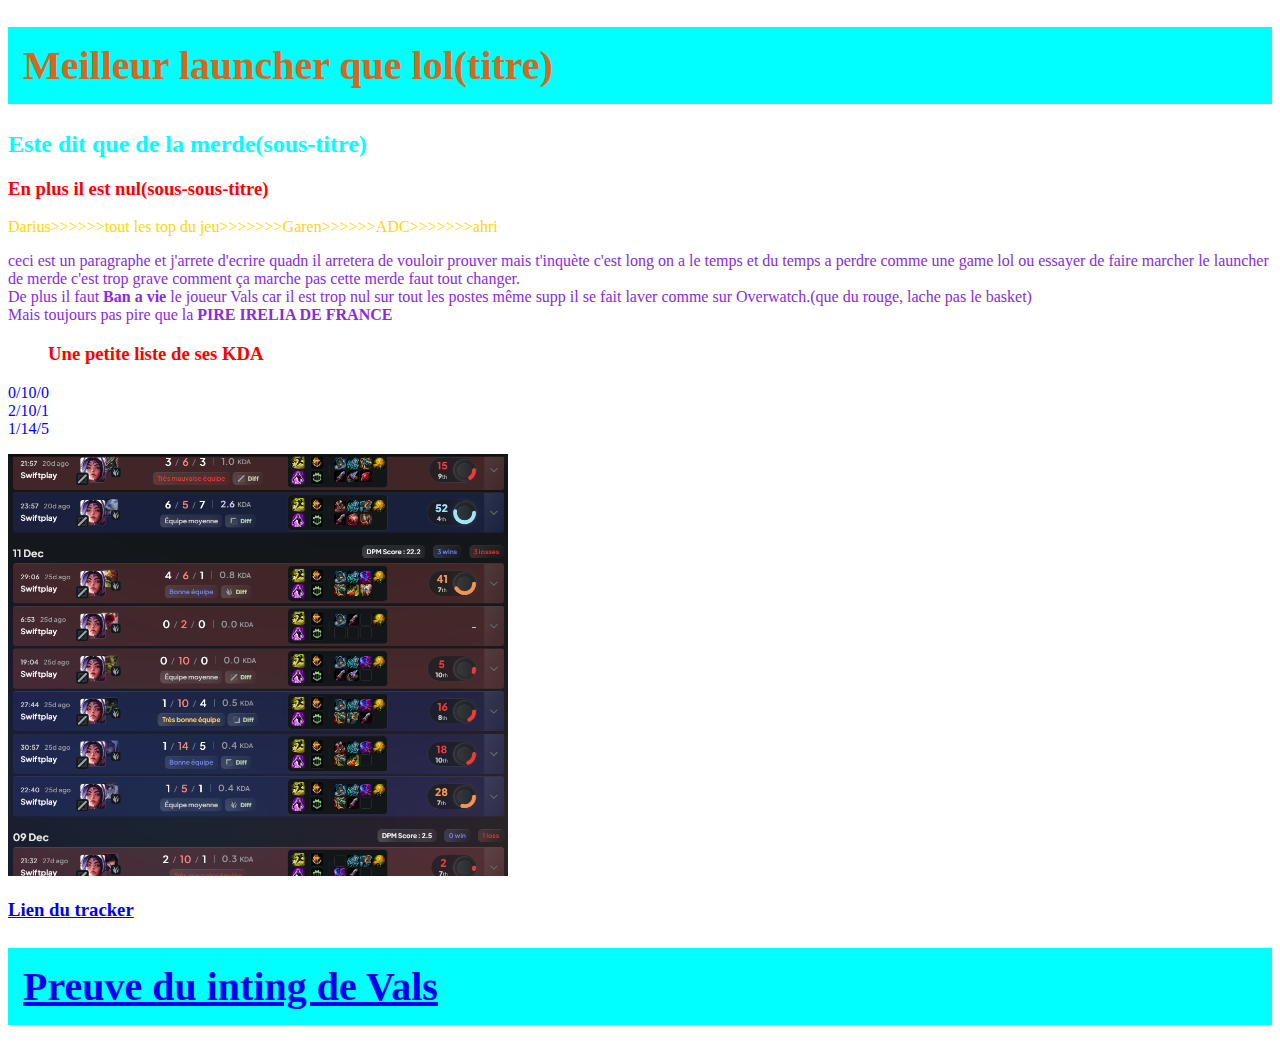
<file: index.html>
<!DOCTYPE html>
<html lang="fr">
<head>
    <meta charset="UTF-8">
    <meta name="viewport" content="Width=device-width, intital-scale=1.0">
    <title>LOL>>>>>autres</title>
    <link rel="stylesheet" href="style.css">
</head>

<body>
<h1>Meilleur launcher que lol(titre)</h1>
<h2>Este dit que de la merde(sous-titre)</h2>
<h3>En plus il est nul(sous-sous-titre)</h3>
<balise>Darius>>>>>>tout les top du jeu>>>>>>>Garen>>>>>>ADC>>>>>>>ahri</Bbalise>
<P>ceci est un paragraphe et j'arrete d'ecrire quadn il arretera de vouloir prouver mais t'inquète c'est long
    on a le temps et du temps a perdre comme une game lol ou essayer de faire marcher le launcher de merde c'est trop grave 
    comment ça marche pas cette merde faut tout changer.<br>
     De plus il faut <strong>Ban a vie</strong> le joueur Vals car il est trop nul sur tout les postes
    même supp il se fait laver comme sur Overwatch.(que du rouge, lache pas le basket)<br>
    Mais toujours pas pire que la <strong>PIRE IRELIA DE FRANCE</strong><br>
    <ul><h3>Une petite liste de ses KDA</h3></ul>
    <li>0/10/0</li>
    <li>2/10/1</li> 
    <li>1/14/5</li> 
    
</P>
<img src="KDA Irelia.png" alt="Une petite preuve">
<br>
<h3><a href="https://dpm.lol/1L0V3B00B13S-1208">Lien du tracker</a></h3>
<h1><a href="KDAVals.html">Preuve du inting de Vals</a></h1>


</body>
</html>
</file>
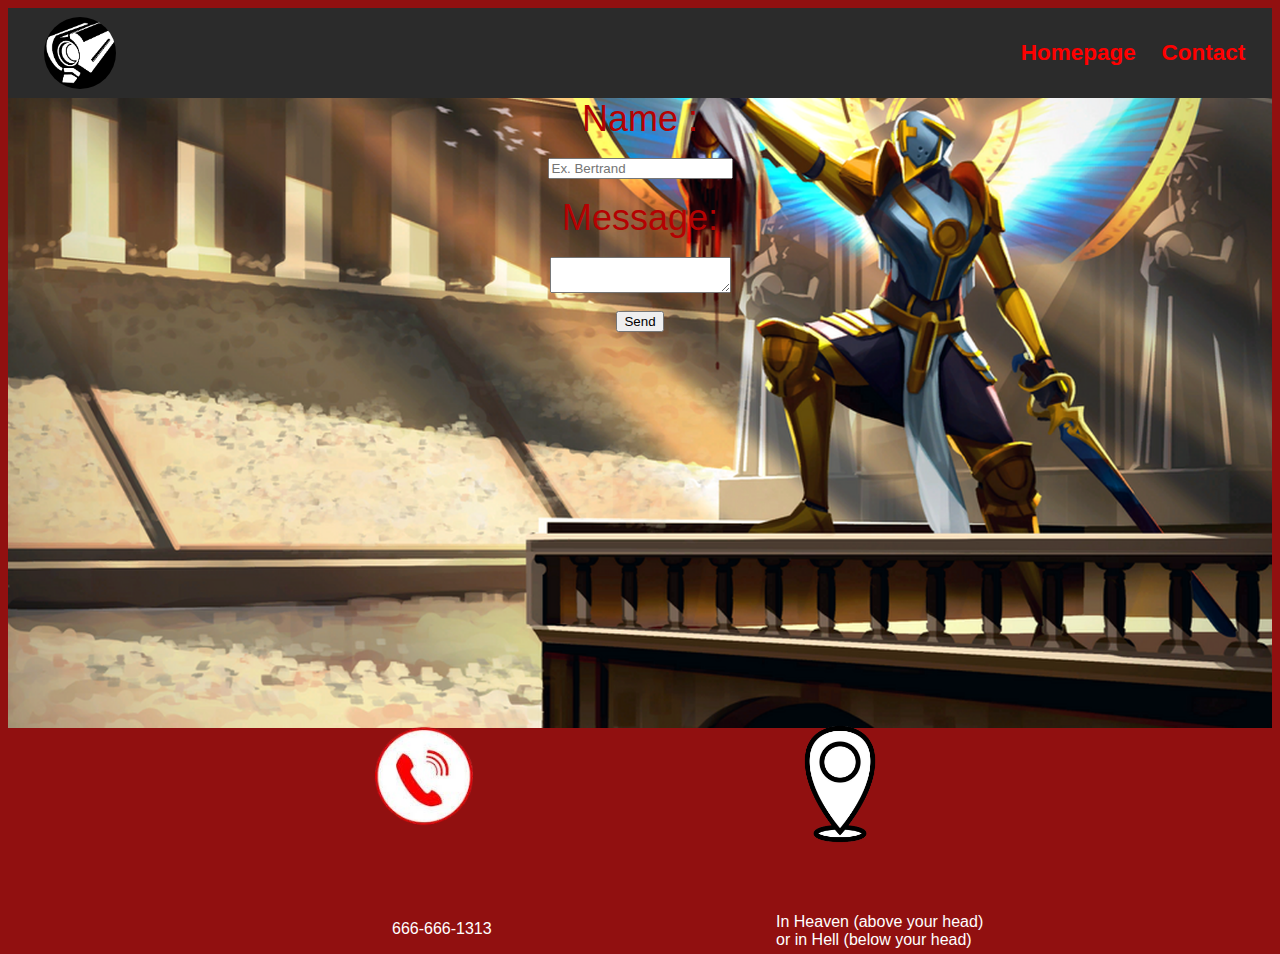
<file: contact.html>
<!DOCTYPE html>
<html lang="fr">
<head>
    <meta charset="UTF-8">
    <meta name="viewport" content="width=device-width, initial-scale=1.0">
    <title>Portfolio</title>
    <link rel="stylesheet" href="style_contact.css">
</head>

<body>
    <header>
        <nav class="navbar">
            <img class="logo" src="ultakill logo.png" alt="Logo">
            <a class="a1" href="site.html">Homepage</a>
            
            <a class="a2" href="contact.html">Contact</a>
        </nav></.navbar>

    <section class="box">
            <form action="">
             <label for="name">Name :</label>
                <input id="name" type="text" placeholder="Ex. Bertrand">
                <p id="name-error" class="error hidden">You must fill the name for the will of God!</p>
                <label for="message">Message:</label>
                <textarea name="" id="message"></textarea>
                <input type="submit" value="Send">
            </form>
    </section>
    </header>
    
    <image class="call" src="appelle-removebg-preview.png" alt="call"></image>
    <image class="loca" src="local.png" alt="loca"></image>

    <p class="locaspeech">In Heaven (above your head) <br> or in Hell (below your head)</p>
    <p class="callspeech">666-666-1313</p>
    
    <script src="contact.js"></script>
</body>
</html>
</file>
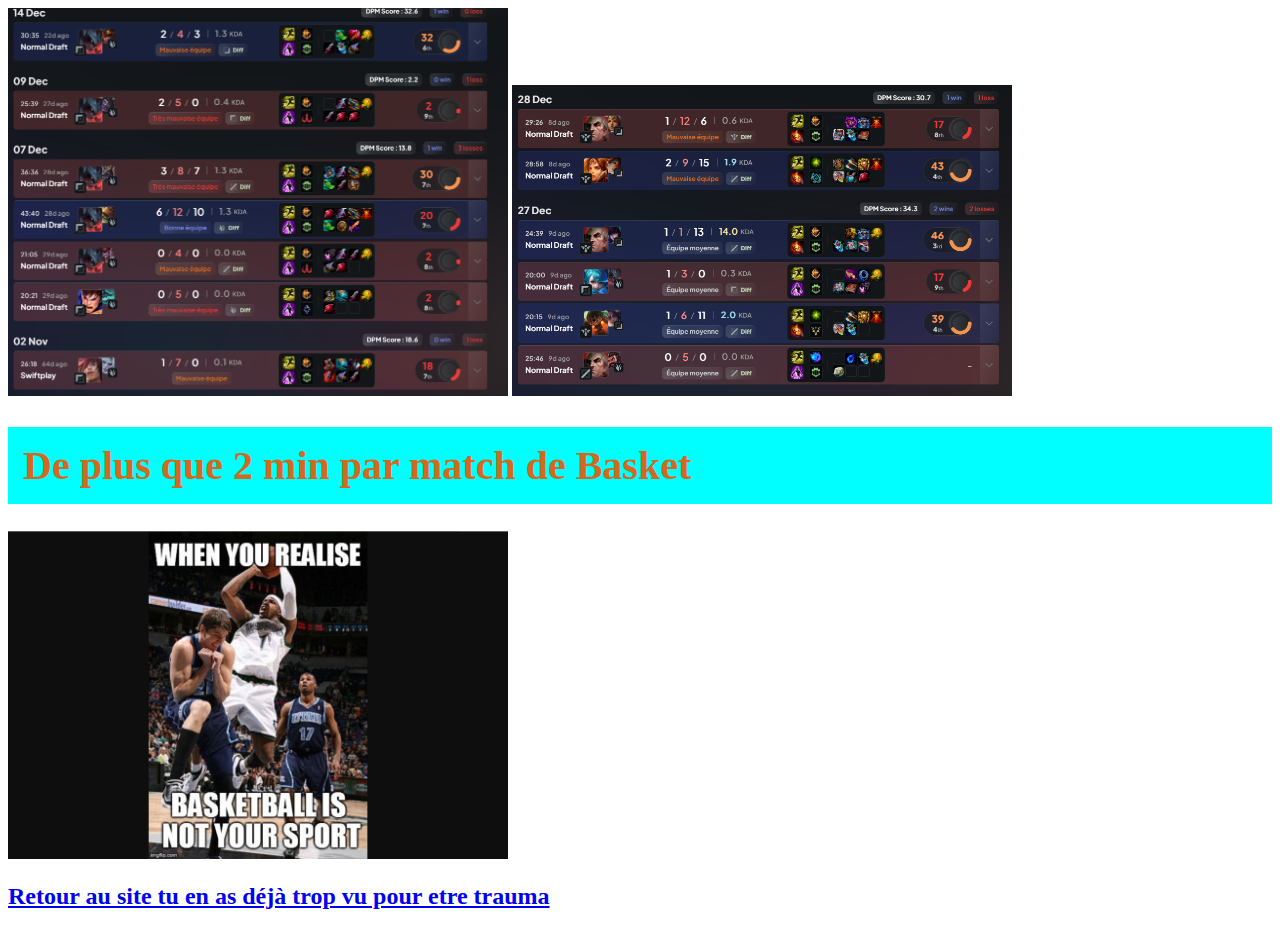
<file: KDAVals.html>
<!DOCTYPE html>
<html lang="fr">
<head>
    <meta charset="UTF-8">
    <meta name="viewport" content="Width=device-width, intital-scale=1.0">
    <title>LOL>>>>>autres</title>
    <link rel="stylesheet" href="style.css">
</head>

<body>
<img src="KDA Vals 1.png" alt="">
<img src="KDA Vals 2.png" alt="">
<H1>De plus que 2 min par match de Basket</H1>
<img src="Este Basket.jpeg" alt="">
<br>
<h2><a href="index.html">Retour au site tu en as déjà trop vu pour etre trauma</a></h2>

</body>
</html>
</file>
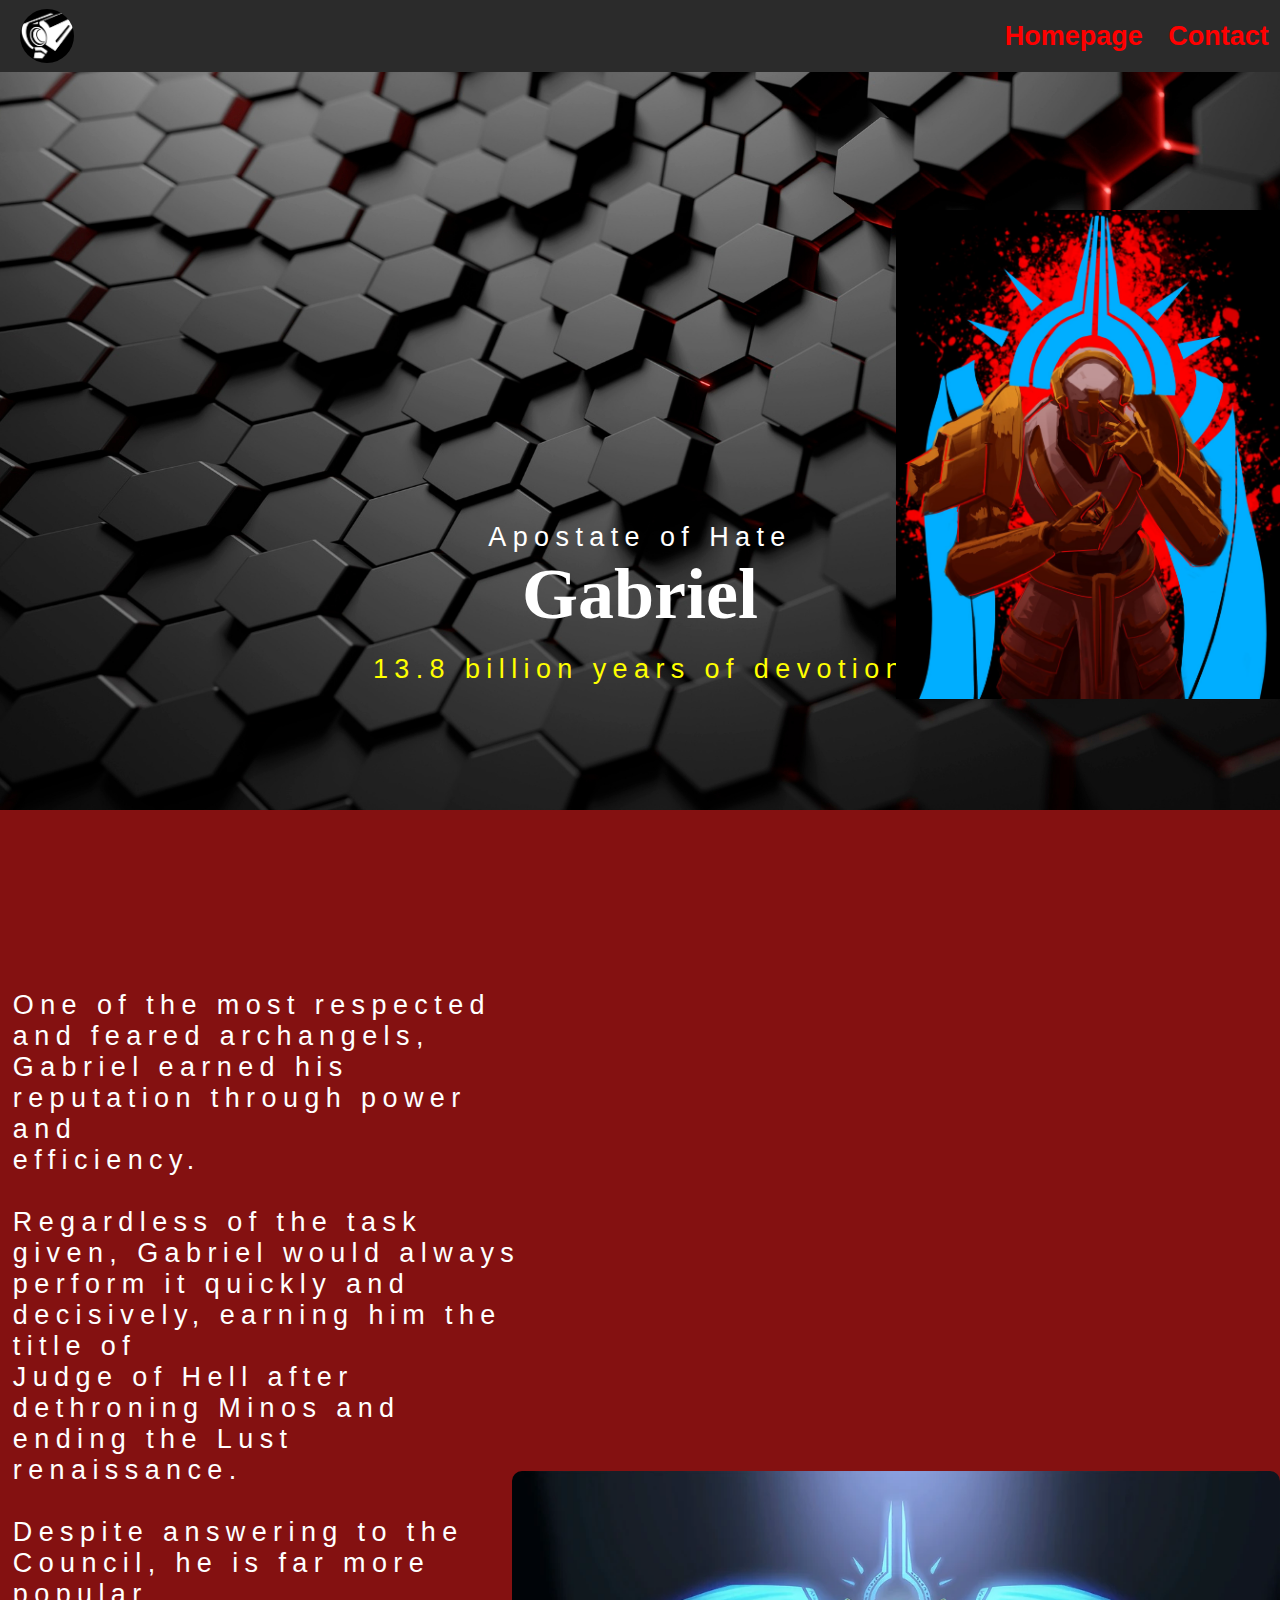
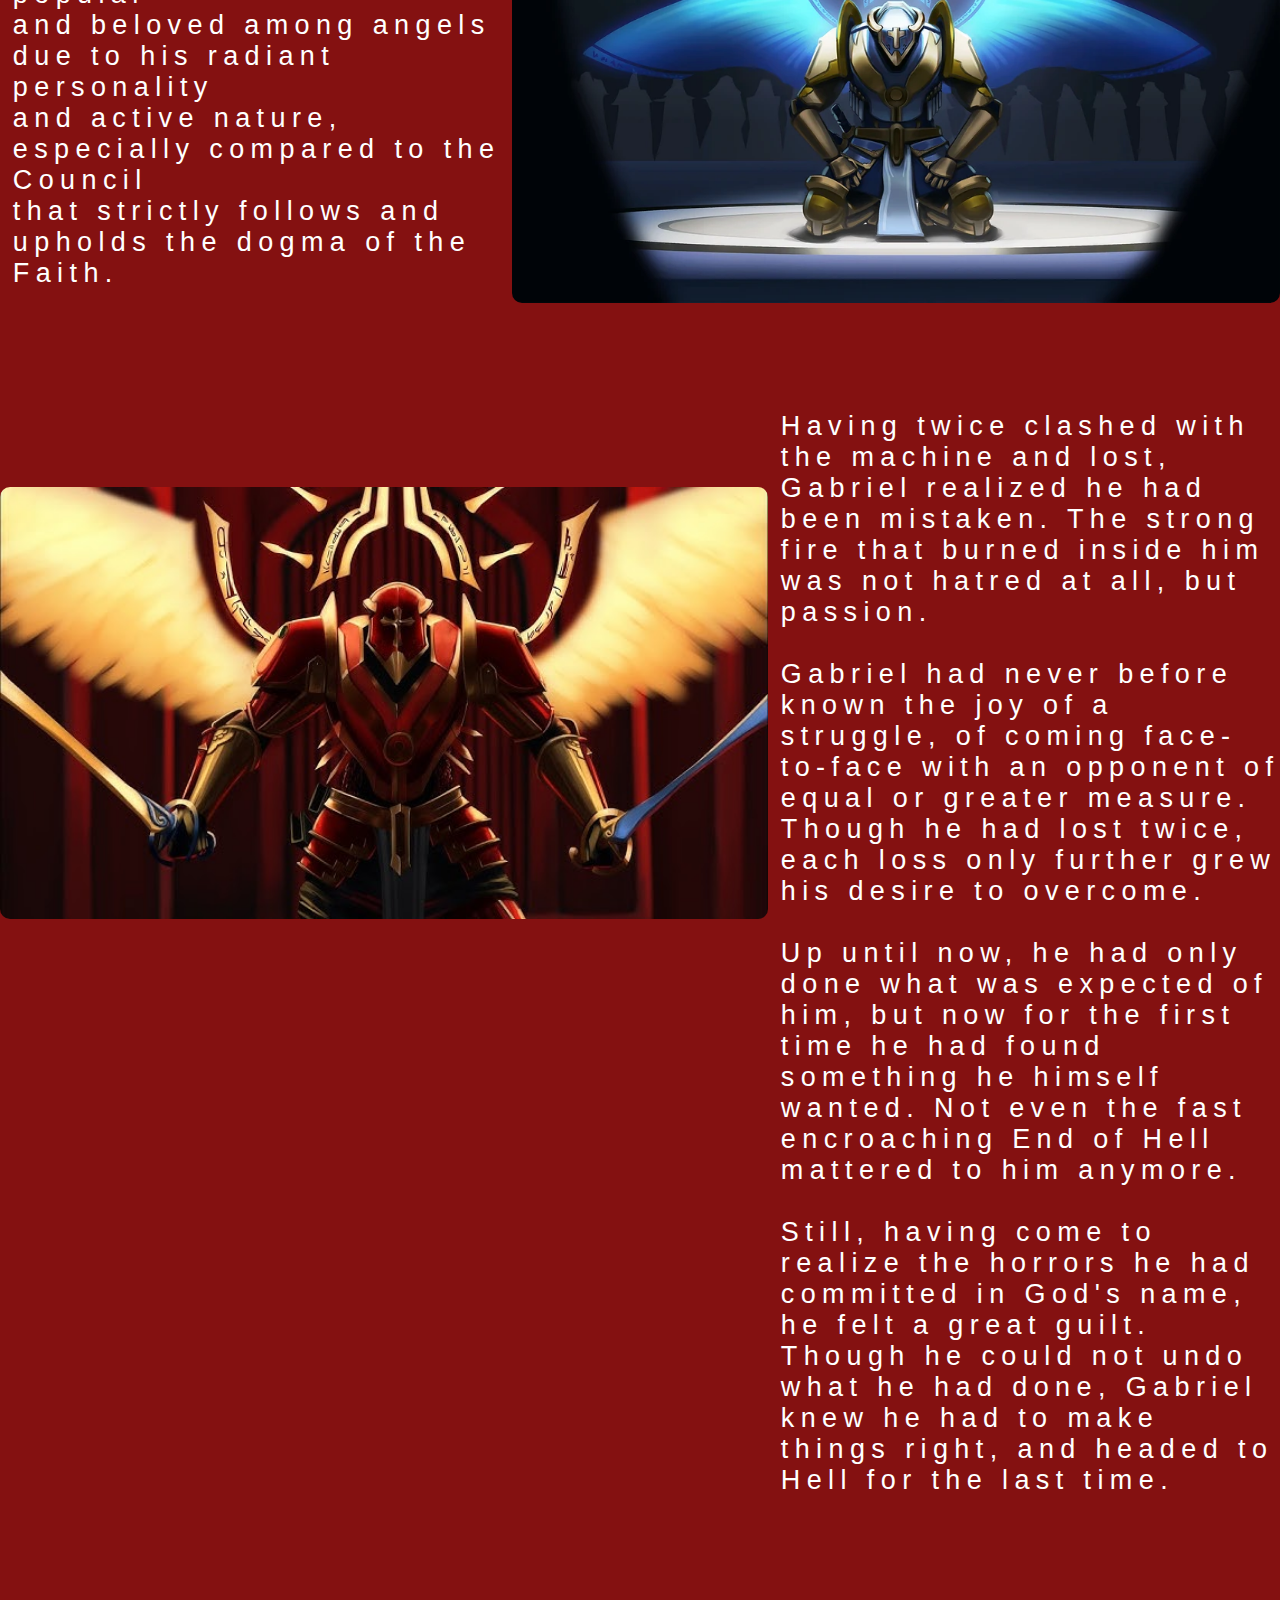
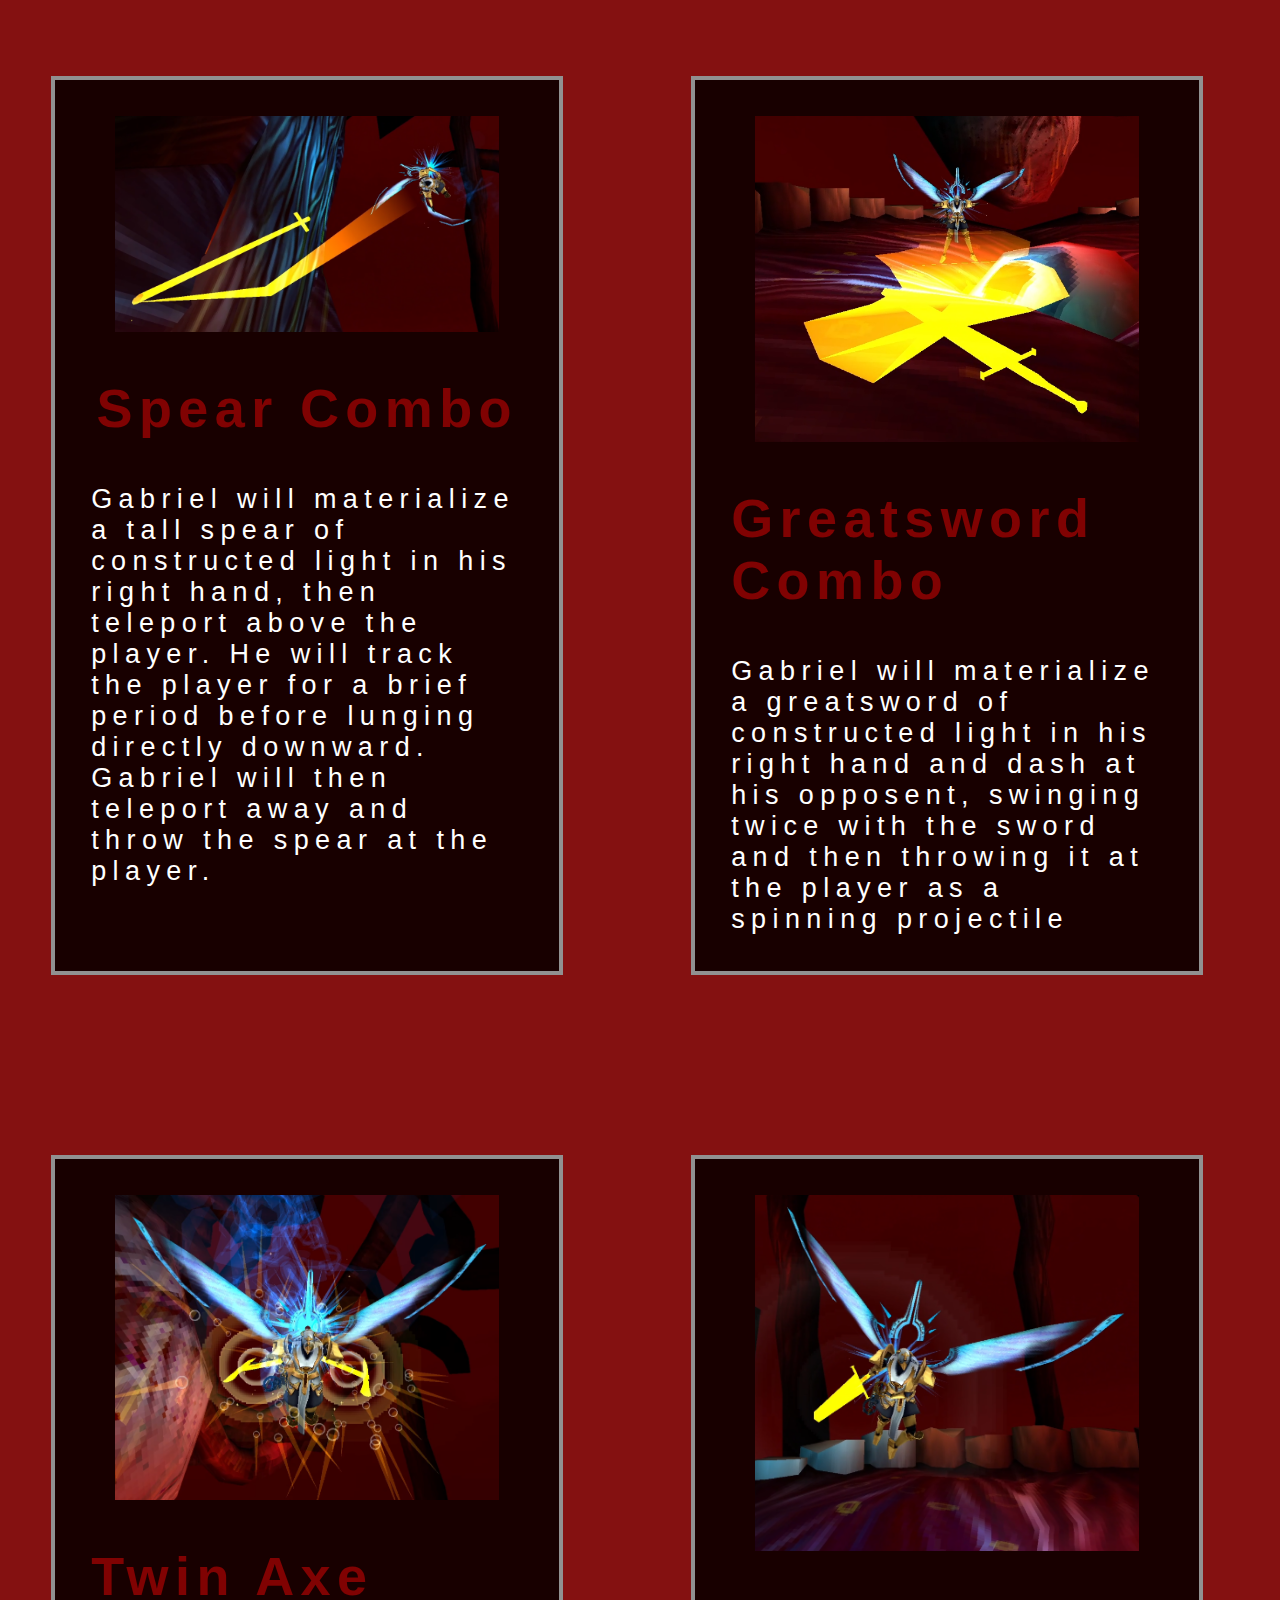
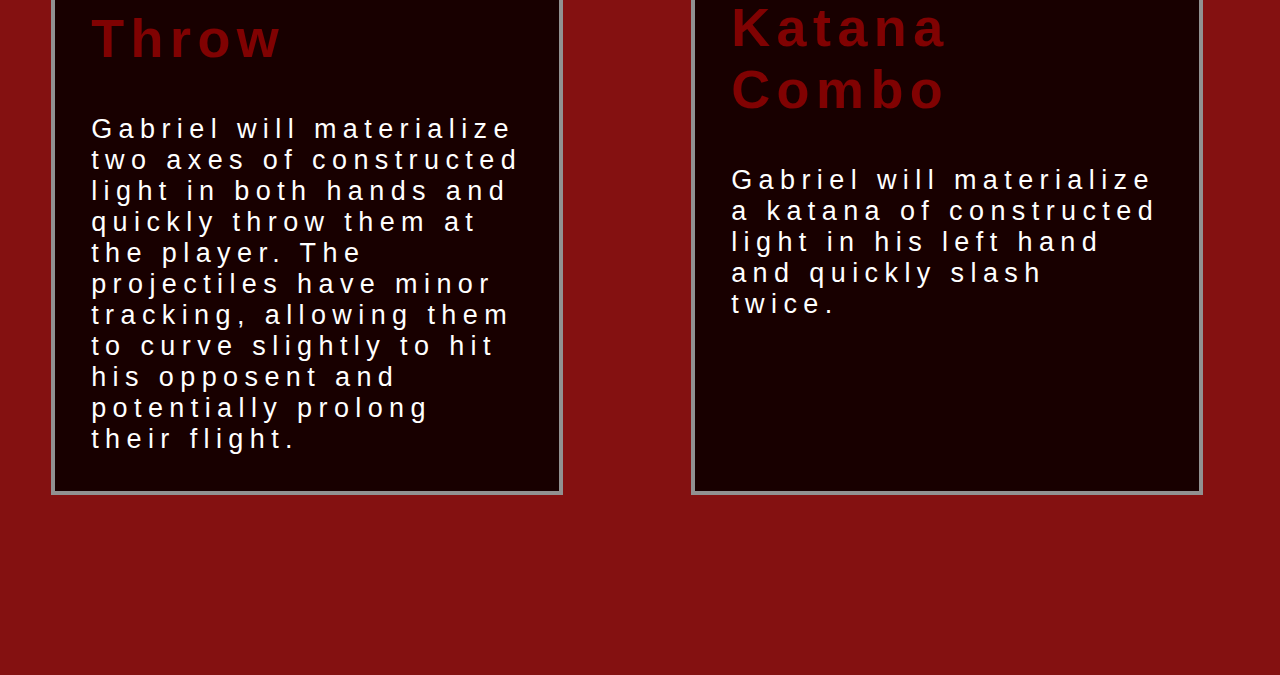
<file: site.html>
<!DOCTYPE html>
<html lang="en">
<head>
    <meta charset="UTF-8">
    <meta name="viewport" content="width=device-width, initial-scale=1.0">
    <title>Gabriel</title>
    <link rel="stylesheet" href="style_site.css">
</head>

<body>
    <header class="header">
        <nav class="navbar">
            <img class="logo" src="ultakill logo.png" alt="Logo">
            <a class="a1" href="site.html">Homepage</a>
            
            <a class="a2" href="contact.html">Contact</a>
        </nav>
        
        <div class="main-title">
            <p>Apostate of Hate</p>
            <h1>Gabriel</h1>
            <p class="subtitle">13.8 billion years of devotion</p>
        </div>

        <div class="image">
            <img class="photo" src="Fj3lh_bXoAMja4g.jpg" alt="photo">

        </div>
    </header>

    <section class="Gabriel">
        
        <div class="Gabriel">
            <p class="hellspeech">One of the most respected and feared archangels, <br> Gabriel earned his reputation through power and <br> efficiency.<br> <br> Regardless of the task given, Gabriel would always <br> perform it quickly and decisively, earning him the title of <br> Judge of Hell after dethroning Minos and ending the Lust <br> renaissance. <br> <br>

Despite answering to the Council, he is far more popular <br> and beloved among angels due to his radiant personality <br> and active nature, especially compared to the Council <br> that strictly follows and upholds the dogma of the Faith.</p>
            <image class="hell" src="gabriel judge of hell.png" alt="hell">
        </div>

        
        <div class="Gabriel">
            <image class="hate" src="gabriel Apostate of Hate.jpg" alt="hate">
        </div>

        <p class="hatespeech">Having twice clashed with the machine and lost, Gabriel realized he had been mistaken. The strong fire that burned inside him was not hatred at all, but passion. <br> <br> Gabriel had never before known the joy of a struggle, of coming face-to-face with an opponent of equal or greater measure. Though he had lost twice, each loss only further grew his desire to overcome. <br> <br> Up until now, he had only done what was expected of him, but now for the first time he had found something he himself wanted. Not even the fast encroaching End of Hell mattered to him anymore. <br> <br> Still, having come to realize the horrors he had committed in God's name, he felt a great guilt. Though he could not undo what he had done, Gabriel knew he had to make things right, and headed to Hell for the last time.</p>
    </section>

    <section class="cards-container">
        
        <div class="card">
            <img class="attaque" src="attaque_lance.png" alt="attaque">
            <h3>Spear Combo</h3>
            <p>Gabriel will materialize a tall spear of constructed light in his right hand, then teleport above the player. He will track the player for a brief period before lunging directly downward. Gabriel will then teleport away and throw the spear at the player.</p>
        </div>

        <div class="card">
            <img class="attaque" src="attaque_epee.png" alt="attaque">
            <h3>Greatsword Combo</h3>
            <p>Gabriel will materialize a greatsword of constructed light in his right hand and dash at his opposent, swinging twice with the sword and then throwing it at the player as a spinning projectile</p>
        </div>

    </section>

    <section class="cards-container">

         <div class="card">
            <img class="attaque" src="attaque_hache.png" alt="attaque">
            <h3>Twin Axe Throw</h3>
            <p>Gabriel will materialize two axes of constructed light in both hands and quickly throw them at the player. The projectiles have minor tracking, allowing them to curve slightly to hit his opposent and potentially prolong their flight.</p>
        </div>

        <div class="card">
            <img class="attaque" src="attaque_charge.png" alt="attaque">
            <h3>Katana Combo</h3>
            <p>Gabriel will materialize a katana of constructed light in his left hand and quickly slash twice.</p>
        </div>
    </section>

    <script src="truc.js"></script>
</body>
</html>
</file>
<file: style.css>
p{
    color:blueviolet
}
h1{
    font-size: 40px;
    color:chocolate;
    padding: 15px;
    background-color: aqua;
}

H2{
    color:aqua
}
li{
    color:blue 
}
balise{
    color:gold
}

h3{
    color:red
}
img{
    width: 500px;
}
</file>
<file: style_contact.css>
.error {
    color: rgb(236, 0, 0);
    font-weight: bold;
    letter-spacing: normal;
    font-size: 3vh; /* Adapté à la hauteur */
}

.hidden {
    display: none;
}

header {
    height: 80vh;
    background-color: rgba(163, 163, 163, 0.938);
    background-image: url(image_upscaled.png);
    background-size: cover; /* Recommandé pour les images de fond */
}

body {
    font-family: sans-serif;
    background-color: rgba(138, 0, 0, 0.938);
    overflow-x: hidden; /* Évite le scroll horizontal dû aux grandes marges */
}

form {
    display: flex;
    flex-direction: column;
    align-items: center;
    gap: 2vh;
    margin-bottom: 25vh;
}

.logo {
    width: 8vh; /* Proportionnel à la hauteur */
    height: 8vh;
    border-radius: 100%;
    margin: 1vh;
}

.navbar {
    padding-top: 0vh;
    display: flex;
    align-items: center;
    justify-content: center;
    font-size: 2.5vh;
    gap: 10vw; /* Espace proportionnel à la largeur de l'écran */
    background-color: rgb(43, 43, 43);
}

.box{
    font-size: 4vh;
    color: rgb(180, 2, 2);
}

a {
    color: rgb(255, 0, 0);
    font-weight: bold;
    text-decoration: none;
}

a:hover{
    color: white;
}

/* --- Ajustement des grandes marges --- */

.a1 {
    margin-right: -8vw;
    margin-left: 60vw; /* Équivalent adaptatif de 1000px sur grand écran */
}

.loca {
    width: 10vw; /* Environ 250px sur écran standard */
    height: auto;
    margin-left: 60vw;
    margin-top: -70vh;
    margin-bottom: 5vh;
}

.call {
    width: 15vw;
    height: auto;
    margin-left: 25vw;
    margin-top: -5vh;
}

.locaspeech {
    margin-left: 60vw; /* Équivalent adaptatif de 1275px */
    color: white;
}

.callspeech {
    margin-top: -5vh;
    margin-left: 30vw;
    color: white;
}
</file>
<file: style_site.css>
* {
    box-sizing: border-box;
    margin: 0;
    padding: 0;
}

body {
    font-family: sans-serif;
    background-color: rgba(124, 1, 1, 0.938);
    overflow-x: hidden; /* Empêche le défilement horizontal si un élément dépasse */
}

.header {
    height: 90vh;
    background-image: url(background.jpg);
    background-color: rgba(92, 92, 92, 0.938);
    background-size: cover;
}

.logo {
    width: 6vh; /* Proportionnel à la hauteur de l'écran */
    height: 6vh;
    border-radius: 100%;
    margin: 1vh;
}

.navbar {
    padding-top: 0px;
    display: flex;
    align-items: center;
    justify-content: center;
    font-size: 3vh; /* Texte qui s'adapte à la hauteur */
    gap: 12vw;     /* Espace proportionnel à la largeur */
    background-color: rgb(43, 43, 43);
    
}

a {
    color: rgb(255, 0, 0);
    font-weight: bold;
    text-decoration: none;
}

a:hover{
    color: white;
}

p, h1 {
    color: white;
}

h1 {
    font-family: serif;
    font-size: 8vh;
}

p {
    font-size: 3vh;
    letter-spacing: 0.5vw;
}

h3{
    font-size: 6vh;
    letter-spacing: 0.5vw;
    color: rgb(128, 2, 2);
}

.main-title {
    text-align: center;
    margin-top: 50vh;
}

.subtitle {
    margin-top: 2vh;
    color: yellow;
}

.card {
    display: flex;
    flex-direction: column;
    align-items: center;
    background-color: rgb(24, 0, 0);
    border: 4px solid rgb(145, 145, 145);
    padding: 4vh;
    gap: 5vh;
    margin-right: 2vw; 
    width: 40vw;
    height: auto;
}

.attaque{
    width: 30vw;
    height: auto;
}

.cards-container {
    margin-top: 20vh; /* 700px approx */
    display: flex;
    justify-content: space-around;
    margin-bottom: 20vh;
}

.card:hover {
    border: 4px solid rgb(0, 0, 0);
}

form {
    display: flex;
    flex-direction: column;
    align-items: center;
    gap: 2vh;
    margin-bottom: 20vh;
}

/* --- SECTIONS AVEC POSITIONNEMENT COMPLEXE --- */

.a1 {
    margin-right: -10vw;
    margin-left: 60vw; /* Équivalent adaptatif de 1000px */
}

.photo {
    width: 30vw;  /* Environ 460px sur un écran standard */
    height: auto;
    margin-left: 70vw; /* Équivalent adaptatif de 1300px */
    margin-top: -67.5vh;
}

.hate {
    width: 60vw;            /* L'image prend 40% de la largeur de l'écran */
    height: auto;           /* Garde les proportions */
    border-radius: 10px;
    margin-top: 20vh;
}

.hatespeech {
    flex: 1;                /* Le texte prend la place restante */
    max-width: 40vw;
    margin-left: 61vw;
    margin-top: -40vw;
}

.hell {
    width: 60vw;
    height: auto;
    border-radius: 10px;
    margin-left: 40vw;
    margin-top: -90vh;
}

.hellspeech {
    flex: 1;
    max-width: 40vw;
    margin-top: 20vh;
    margin-left: 1vw;
}
</file>
